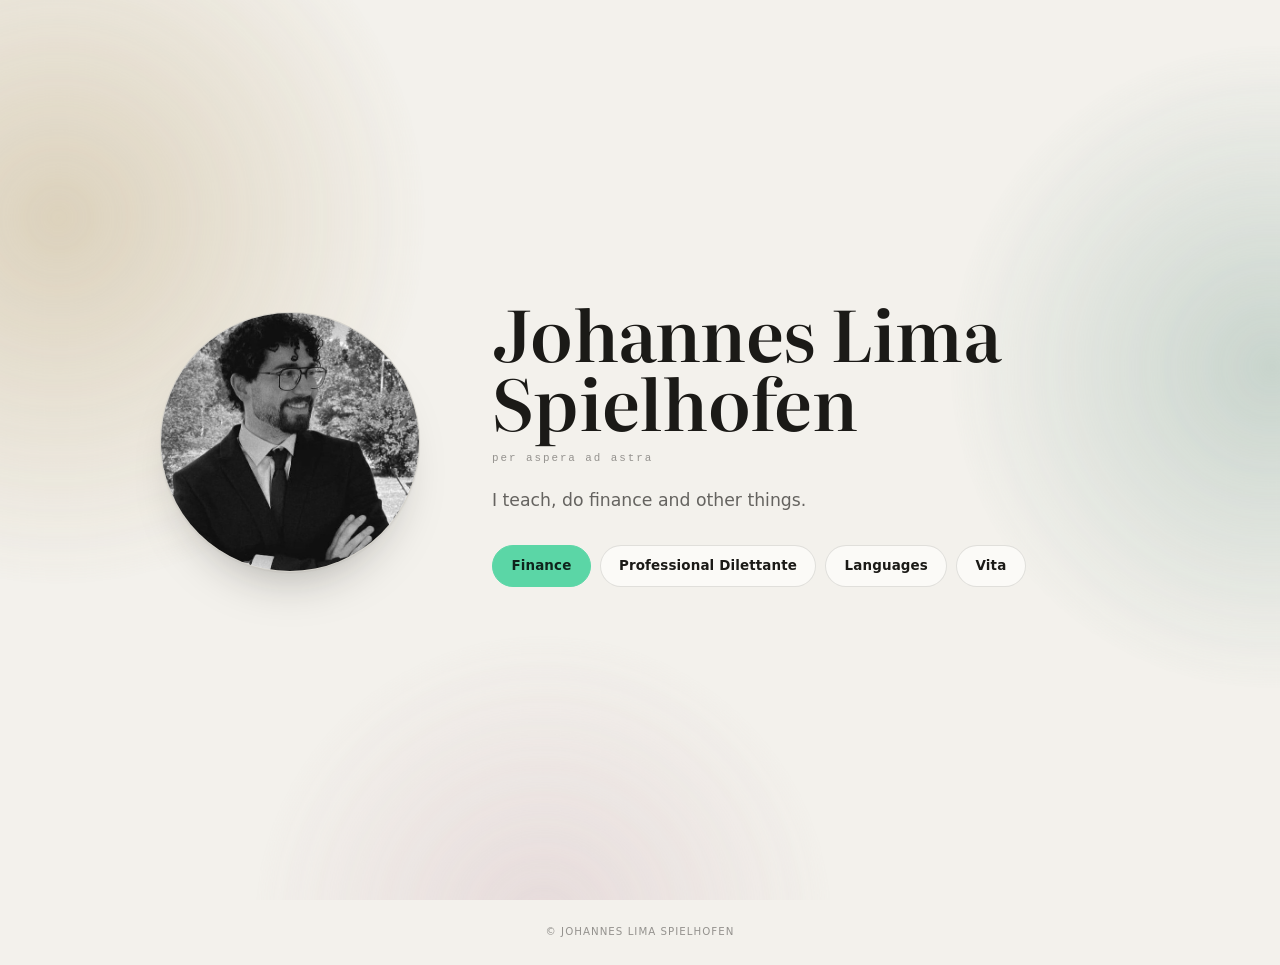
<file: index.html>
<!DOCTYPE html>
<html lang="en">
<head>
  <meta charset="UTF-8">
  <meta name="viewport" content="width=device-width, initial-scale=1.0">
  <title>Johannes Lima Spielhofen</title>
  <meta name="description" content="Johannes Lima Spielhofen — teacher, investor, translator. Live market stress monitor, current holdings, languages and CV.">
  <meta name="theme-color" content="#f3f1ec">
  <link rel="preconnect" href="https://fonts.googleapis.com">
  <link rel="preconnect" href="https://fonts.gstatic.com" crossorigin>
  <link rel="preload" as="image" href="profile.jpg">
  <link href="https://fonts.googleapis.com/css2?family=Literata:opsz,wght@7..72,500;7..72,600;7..72,700&display=swap" rel="stylesheet">
  <link rel="stylesheet" href="css/site.css?v=20261015">
</head>
<body>

<!-- ═══════════════════════════════════════════════════════
     HOME
     ═══════════════════════════════════════════════════════ -->
<main class="hub-home" id="hubHome">
  <div class="drift" aria-hidden="true">
    <span class="drift-a"></span><span class="drift-b"></span><span class="drift-c"></span>
  </div>
  <div class="hub-home-inner">
    <div class="photo-wrap rise">
      <img src="profile.jpg" alt="Johannes Lima Spielhofen" width="567" height="626">
    </div>
    <div class="hub-hero">
      <h1 class="profile-name rise">Johannes Lima Spielhofen</h1>
      <div class="tagline rise">Per Aspera Ad Astra</div>
      <p class="hub-tagline rise">I teach, do finance and other things.</p>
      <nav class="hub-nav rise" aria-label="Sections">
        <a class="hub-btn" href="#finance" data-nav="sec-finance">Finance</a>
        <a class="hub-btn" href="#passion" data-nav="sec-passion">Professional Dilettante</a>
        <a class="hub-btn" href="#languages" data-nav="sec-languages">Languages</a>
        <a class="hub-btn" href="#vita" data-nav="sec-vita">Vita</a>
      </nav>
    </div>
  </div>
</main>

<!-- ═══════════════════════════════════════════════════════
     HUB CONTENT — shown after clicking a button
     ═══════════════════════════════════════════════════════ -->
<div class="hub-content" id="hubContent">
  <div class="hub-topbar">
    <button class="hub-back-btn" type="button">&#8592; Home</button>
    <div class="hub-topbar-title" id="hubTopTitle"></div>
    <nav class="hub-topbar-nav" aria-label="Sections">
      <a href="#finance" data-nav="sec-finance">Finance</a>
      <a href="#passion" data-nav="sec-passion">Dilettante</a>
      <a href="#languages" data-nav="sec-languages">Languages</a>
      <a href="#vita" data-nav="sec-vita">Vita</a>
    </nav>
  </div>

<!-- ═══════════════════════════════════════════════════════
     SECTION: FINANCE
     ═══════════════════════════════════════════════════════ -->
<div id="sec-finance" class="hub-section">
  <div class="hub-sec-hdr"><h2 class="hub-sec-title">Finance</h2></div>
  <div class="hub-sec-intro"><p id="finIntro">Current holdings, updated periodically.</p></div>

  <div class="fin-subnav" role="tablist">
    <button class="fin-pill active" data-view="fin-holdings" role="tab">Current Holdings</button>
    <button class="fin-pill" data-view="fin-stressboard" role="tab">Stressboard</button>
  </div>

  <div id="fin-stressboard" class="fin-view">
<div class="board-section">

  <!-- Header -->
  <div class="gp">
    <div class="hdr">
      <div class="hdr-title">Global <em>Stress</em> Monitor</div>
      <div class="hdr-r">
        <div class="yh-badge"><div class="yh-dot" id="yhDot"></div><span id="yhLabel">IDLE</span></div>
        <button class="btn" id="refreshBtn" type="button">Refresh</button>
      </div>
    </div>
    <div class="summary">
      <span class="sc" id="cC">— concern</span><span class="ss">·</span>
      <span class="sw" id="cW">— watch</span><span class="ss">·</span>
      <span class="sn" id="cN">— normal</span>
    </div>
    <div class="ev" id="evBanner">
      <div><div class="ev-name" id="evName">NEXT RELEASE</div><div class="ev-date" id="evDate">—</div></div>
      <div class="ev-cd" id="evCd">—</div>
    </div>
  </div>

  <!-- Prices + Yield Curve side by side -->
  <div class="top2">
    <div class="gp">
      <div class="sec-label">Indices & Volatility</div>
      <div class="pgrid c3">
        <div class="pcell"><div class="psym">S&amp;P 500 <span style="opacity:.5">^GSPC</span></div><div class="pval" id="p-spx">—</div><div class="pchg" id="c-spx">—</div><div class="ptime" id="t-spx">awaiting</div></div>
        <div class="pcell"><div class="psym">Dow Jones <span style="opacity:.5">^DJI</span></div><div class="pval" id="p-dji">—</div><div class="pchg" id="c-dji">—</div><div class="ptime" id="t-dji">awaiting</div></div>
        <div class="pcell"><div class="psym">VIX</div><div class="pval" id="p-vix">—</div><div class="pchg" id="c-vix">—</div><div class="ptime" id="t-vix">awaiting</div></div>
      </div>
      <div class="sec-label">Commodities & FX</div>
      <div class="pgrid c5">
        <div class="pcell"><div class="psym">WTI Crude</div><div class="pval" id="p-wti">—</div><div class="pchg" id="c-wti">—</div><div class="ptime" id="t-wti">awaiting</div></div>
        <div class="pcell"><div class="psym">Brent</div><div class="pval" id="p-brent">—</div><div class="pchg" id="c-brent">—</div><div class="ptime" id="t-brent">awaiting</div></div>
        <div class="pcell"><div class="psym">Gold</div><div class="pval" id="p-gold">—</div><div class="pchg" id="c-gold">—</div><div class="ptime" id="t-gold">awaiting</div></div>
        <div class="pcell"><div class="psym">DXY Dollar</div><div class="pval" id="p-dxy">—</div><div class="pchg" id="c-dxy">—</div><div class="ptime" id="t-dxy">awaiting</div></div>
        <div class="pcell"><div class="psym">USD/JPY</div><div class="pval" id="p-jpy">—</div><div class="pchg" id="c-jpy">—</div><div class="ptime" id="t-jpy">awaiting</div></div>
      </div>
      <div class="sec-label">Sector ETFs</div>
      <div class="pgrid c4">
        <div class="pcell"><div class="psym">XLE · Energy</div><div class="pval" id="p-xle">—</div><div class="pchg" id="c-xle">—</div><div class="ptime" id="t-xle">awaiting</div></div>
        <div class="pcell"><div class="psym">ITA · Defense</div><div class="pval" id="p-ita">—</div><div class="pchg" id="c-ita">—</div><div class="ptime" id="t-ita">awaiting</div></div>
        <div class="pcell"><div class="psym">XLP · Staples</div><div class="pval" id="p-xlp">—</div><div class="pchg" id="c-xlp">—</div><div class="ptime" id="t-xlp">awaiting</div></div>
        <div class="pcell"><div class="psym">MOO · Agri</div><div class="pval" id="p-moo">—</div><div class="pchg" id="c-moo">—</div><div class="ptime" id="t-moo">awaiting</div></div>
      </div>
    </div>

    <div class="gp">
      <div class="yc-h">
        <div><div class="yc-lbl">US Treasury Yield Curve</div><div class="yc-sub">Last 12 months · FRED daily</div></div>
        <div class="yc-sb"><div class="yc-st">10Y − 2Y SPREAD</div><div class="yc-sv" id="ycSV">—</div><div class="yc-ss" id="ycSL">loading...</div></div>
      </div>
      <div class="yc-cg">
        <div class="yc-cc">
          <div class="yc-ch"><span>2-YEAR YIELD</span><span class="yc-cv" id="y2C">—</span></div>
          <div class="yc-dc" id="y2DC">Δ today: —</div>
          <svg class="spark" id="sp2y" viewBox="0 0 200 48"><text x="100" y="28" text-anchor="middle" fill="rgba(29,29,31,.2)" font-size="10" font-family="sans-serif">loading...</text></svg>
        </div>
        <div class="yc-cc">
          <div class="yc-ch"><span>10-YEAR YIELD</span><span class="yc-cv" id="y10C">—</span></div>
          <div class="yc-dc" id="y10DC">Δ today: —</div>
          <svg class="spark" id="sp10y" viewBox="0 0 200 48"><text x="100" y="28" text-anchor="middle" fill="rgba(29,29,31,.2)" font-size="10" font-family="sans-serif">loading...</text></svg>
        </div>
      </div>
      <!-- Cross-asset stress strip: JPY · oil/SPX correlation. Both sit beneath
           the yield curve so that yield, carry-trade and risk-on/-off pressure
           can be read on one glance. -->
      <div class="yc-strip">
        <div class="yc-strip-cell"><div class="yc-strip-lbl">USD/JPY · daily Δ</div><div class="yc-strip-val" id="jpyStrip">—</div></div>
        <div class="yc-strip-cell"><div class="yc-strip-lbl">WTI vs S&amp;P 500 · 30d ρ</div><div class="yc-strip-val" id="oilSpxRho">—</div></div>
        <div class="yc-strip-cell"><div class="yc-strip-lbl">DXY · daily Δ</div><div class="yc-strip-val" id="dxyStrip">—</div></div>
      </div>
    </div>
  </div>

  <!-- ═══════════════ OIL TAB ═══════════════ -->
  <div class="oil-section">
    <div class="gp">
      <div class="oil-tab-hdr">
        <h2>Oil & <em>Energy</em> Focus</h2>
        <span class="oil-badge">LIVE</span>
        <span class="oil-badge" id="hlBadge">HYPERLIQUID</span>
      </div>

      <div class="oil-grid">
        <!-- LEFT: Benchmarks + Hyperliquid -->
        <div>
          <div class="sec-label">Exchange Futures <span style="font-weight:400;letter-spacing:.06em;font-size:.58rem">CME · NYMEX · ICE</span></div>
          <div class="pgrid c3">
            <div class="pcell"><div class="psym">CL · WTI Crude <span style="opacity:.5">NYMEX</span></div><div class="pval" id="p-o-wti">—</div><div class="pchg" id="c-o-wti">—</div><div class="ptime" id="t-o-wti">awaiting</div></div>
            <div class="pcell"><div class="psym">BZ · Brent Crude <span style="opacity:.5">ICE</span></div><div class="pval" id="p-o-brent">—</div><div class="pchg" id="c-o-brent">—</div><div class="ptime" id="t-o-brent">awaiting</div></div>
            <div class="pcell"><div class="psym">NG · Natural Gas <span style="opacity:.5">NYMEX</span></div><div class="pval" id="p-natgas">—</div><div class="pchg" id="c-natgas">—</div><div class="ptime" id="t-natgas">awaiting</div></div>
          </div>
          <div class="pgrid c3">
            <div class="pcell"><div class="psym">RB · RBOB Gasoline <span style="opacity:.5">NYMEX</span></div><div class="pval" id="p-rbob">—</div><div class="pchg" id="c-rbob">—</div><div class="ptime" id="t-rbob">awaiting</div></div>
            <div class="pcell"><div class="psym">HO · Heating Oil <span style="opacity:.5">NYMEX</span></div><div class="pval" id="p-ho">—</div><div class="pchg" id="c-ho">—</div><div class="ptime" id="t-ho">awaiting</div></div>
            <div class="pcell"><div class="psym">HH · Henry Hub <span style="opacity:.5">NYMEX</span></div><div class="pval" id="p-o-hh">—</div><div class="pchg" id="c-o-hh">—</div><div class="ptime" id="t-o-hh">awaiting</div></div>
          </div>

          <div class="sec-label">Physical Benchmarks <span style="font-weight:400;letter-spacing:.06em;font-size:.58rem">MANUAL</span></div>
          <div class="pgrid c3">
            <div class="pcell"><div class="psym">LLS · Louisiana Light Sweet</div><div class="pval"><input class="mi" id="i-lls" value="—" style="width:70px;font-size:1rem"></div><div class="ptime">enter $/bbl</div></div>
            <div class="pcell"><div class="psym">WCS · Western Canadian</div><div class="pval"><input class="mi" id="i-wcs" value="—" style="width:70px;font-size:1rem"></div><div class="ptime">enter $/bbl</div></div>
            <div class="pcell"><div class="psym">Urals Blend</div><div class="pval"><input class="mi" id="i-urals" value="—" style="width:70px;font-size:1rem"></div><div class="ptime">enter $/bbl</div></div>
          </div>

          <div class="sec-label">Hyperliquid Perps <span style="font-weight:400;letter-spacing:.06em;font-size:.58rem">24/7</span></div>
          <div class="pgrid c2">
            <div class="hl-cell" id="hl-xyzCL"><div class="hl-sym">xyz:CL · WTI PERP</div><div class="hl-row"><span class="hl-mark" id="hl-m-xyzCL">—</span><span class="hl-funding neutral" id="hl-f-xyzCL">—</span></div><div class="hl-oracle" id="hl-o-xyzCL">oracle: —</div></div>
            <div class="hl-cell" id="hl-xyzBRENT"><div class="hl-sym">xyz:BRENTOIL · BRENT PERP</div><div class="hl-row"><span class="hl-mark" id="hl-m-xyzBRENT">—</span><span class="hl-funding neutral" id="hl-f-xyzBRENT">—</span></div><div class="hl-oracle" id="hl-o-xyzBRENT">oracle: —</div></div>
            <div class="hl-cell" id="hl-kmUSOIL"><div class="hl-sym">km:USOIL · US OIL PERP</div><div class="hl-row"><span class="hl-mark" id="hl-m-kmUSOIL">—</span><span class="hl-funding neutral" id="hl-f-kmUSOIL">—</span></div><div class="hl-oracle" id="hl-o-kmUSOIL">oracle: —</div></div>
            <div class="hl-cell" id="hl-cashWTI"><div class="hl-sym">cash:WTI · WTI PERP</div><div class="hl-row"><span class="hl-mark" id="hl-m-cashWTI">—</span><span class="hl-funding neutral" id="hl-f-cashWTI">—</span></div><div class="hl-oracle" id="hl-o-cashWTI">oracle: —</div></div>
          </div>

          <div class="oil-spread">
            <span class="osp-label">WTI–Brent Spread</span>
            <span class="osp-val neutral" id="oilSpread">—</span>
          </div>
        </div>

        <!-- RIGHT: Global Energy Benchmarks -->
        <div>
          <div class="sec-label">Global Energy Benchmarks <span style="font-weight:400;letter-spacing:.06em;font-size:.58rem">MANUAL · weekly refresh</span></div>
          <div class="cl" style="margin-top:0">Renewables &amp; transition <span class="pb">manual</span></div>
          <div class="mr"><div class="md normal" id="d-cnsolar"></div><div class="mn">China · Polysilicon spot<span class="ms">$/kg · solar-grade · OPIS</span></div><div class="mrt"><input class="mi" id="i-cnsolar" value="6.2" onchange="evalManual()"/><div class="mst" id="s-cnsolar">—</div></div></div>
          <div class="mr"><div class="md normal" id="d-euwind"></div><div class="mn">EU · Offshore-wind PPA<span class="ms">€/MWh · weighted avg.</span></div><div class="mrt"><input class="mi" id="i-euwind" value="78" onchange="evalManual()"/><div class="mst" id="s-euwind">—</div></div></div>
          <div class="mr"><div class="md normal" id="d-eucarb"></div><div class="mn">EU ETS · Carbon allowance<span class="ms">€/tonne CO₂ · ICE EUA</span></div><div class="mrt"><input class="mi" id="i-eucarb" value="72" onchange="evalManual()"/><div class="mst" id="s-eucarb">—</div></div></div>
          <div class="mr"><div class="md normal" id="d-libat"></div><div class="mn">Lithium carbonate (CN)<span class="ms">RMB/tonne · battery grade</span></div><div class="mrt"><input class="mi" id="i-libat" value="78000" onchange="evalManual()"/><div class="mst" id="s-libat">—</div></div></div>

          <div class="cl">Power &amp; gas hubs <span class="pb">manual</span></div>
          <div class="mr"><div class="md normal" id="d-ttf"></div><div class="mn">TTF · Dutch nat-gas<span class="ms">€/MWh · ICE front-month</span></div><div class="mrt"><input class="mi" id="i-ttf" value="34" onchange="evalManual()"/><div class="mst" id="s-ttf">—</div></div></div>
          <div class="mr"><div class="md normal" id="d-jkm"></div><div class="mn">JKM · Asian LNG<span class="ms">$/MMBtu · Platts</span></div><div class="mrt"><input class="mi" id="i-jkm" value="11.5" onchange="evalManual()"/><div class="mst" id="s-jkm">—</div></div></div>
          <div class="mr"><div class="md normal" id="d-eupow"></div><div class="mn">EU baseload power<span class="ms">€/MWh · DE+FR avg.</span></div><div class="mrt"><input class="mi" id="i-eupow" value="92" onchange="evalManual()"/><div class="mst" id="s-eupow">—</div></div></div>
          <div class="mr"><div class="md normal" id="d-uran"></div><div class="mn">U₃O₈ · Uranium spot<span class="ms">$/lb · UxC weekly</span></div><div class="mrt"><input class="mi" id="i-uran" value="78" onchange="evalManual()"/><div class="mst" id="s-uran">—</div></div></div>
        </div>
      </div>
    </div>
  </div>

  <!-- ═══════════════ GLOBAL MACRO SNAPSHOT ═══════════════ -->
  <div class="gp">
    <div class="oil-tab-hdr">
      <h2>Global <em>Macro</em> Snapshot</h2>
      <span class="oil-badge">CPI · YIELDS · POLICY · INDEX</span>
    </div>
    <div class="macro-tbl-wrap">
      <table class="macro-tbl">
        <thead>
          <tr>
            <th>Region</th>
            <th>CPI Y/Y</th>
            <th>Policy Rate</th>
            <th>2Y Yield</th>
            <th>10Y Yield</th>
            <th>Main Index</th>
            <th>FX vs USD</th>
          </tr>
        </thead>
        <tbody>
          <tr class="mc-row mc-us">
            <td class="mc-reg"><span class="mc-flag">🇺🇸</span><span>United States</span></td>
            <td><input class="mc-i" id="mc-us-cpi" value="2.8"/></td>
            <td><input class="mc-i" id="mc-us-pol" value="4.25"/></td>
            <td><input class="mc-i" id="mc-us-2y"  value="3.95"/></td>
            <td><input class="mc-i" id="mc-us-10y" value="4.30"/></td>
            <td><input class="mc-i mc-iw" id="mc-us-idx" value="S&P 7,180"/></td>
            <td><input class="mc-i" id="mc-us-fx"  value="DXY 99.5"/></td>
          </tr>
          <tr class="mc-row mc-eu">
            <td class="mc-reg"><span class="mc-flag">🇪🇺</span><span>Eurozone</span></td>
            <td><input class="mc-i" id="mc-eu-cpi" value="2.4"/></td>
            <td><input class="mc-i mc-iw" id="mc-eu-pol" value="MRO 2.50 / DFR 2.25"/></td>
            <td><input class="mc-i" id="mc-eu-2y"  value="2.06"/></td>
            <td><input class="mc-i" id="mc-eu-10y" value="2.62"/></td>
            <td><input class="mc-i mc-iw" id="mc-eu-idx" value="DAX 19,420"/></td>
            <td><input class="mc-i" id="mc-eu-fx"  value="EUR 1.078"/></td>
          </tr>
          <tr class="mc-row mc-uk">
            <td class="mc-reg"><span class="mc-flag">🇬🇧</span><span>United Kingdom</span></td>
            <td><input class="mc-i" id="mc-uk-cpi" value="3.4"/></td>
            <td><input class="mc-i" id="mc-uk-pol" value="4.25"/></td>
            <td><input class="mc-i" id="mc-uk-2y"  value="4.18"/></td>
            <td><input class="mc-i" id="mc-uk-10y" value="4.51"/></td>
            <td><input class="mc-i mc-iw" id="mc-uk-idx" value="FTSE 8,210"/></td>
            <td><input class="mc-i" id="mc-uk-fx"  value="GBP 1.252"/></td>
          </tr>
          <tr class="mc-row mc-cn">
            <td class="mc-reg"><span class="mc-flag">🇨🇳</span><span>China</span></td>
            <td><input class="mc-i" id="mc-cn-cpi" value="0.4"/></td>
            <td><input class="mc-i mc-iw" id="mc-cn-pol" value="MLF 2.30 / 1Y LPR 3.10"/></td>
            <td><input class="mc-i" id="mc-cn-2y"  value="1.42"/></td>
            <td><input class="mc-i" id="mc-cn-10y" value="1.78"/></td>
            <td><input class="mc-i mc-iw" id="mc-cn-idx" value="CSI 300 3,890"/></td>
            <td><input class="mc-i" id="mc-cn-fx"  value="CNY 7.23"/></td>
          </tr>
          <tr class="mc-row mc-jp">
            <td class="mc-reg"><span class="mc-flag">🇯🇵</span><span>Japan</span></td>
            <td><input class="mc-i" id="mc-jp-cpi" value="2.6"/></td>
            <td><input class="mc-i" id="mc-jp-pol" value="0.50"/></td>
            <td><input class="mc-i" id="mc-jp-2y"  value="0.79"/></td>
            <td><input class="mc-i" id="mc-jp-10y" value="1.42"/></td>
            <td><input class="mc-i mc-iw" id="mc-jp-idx" value="Nikkei 38,420"/></td>
            <td><input class="mc-i" id="mc-jp-fx"  value="JPY 150.4"/></td>
          </tr>
          <tr class="mc-row mc-ru">
            <td class="mc-reg"><span class="mc-flag">🇷🇺</span><span>Russia</span></td>
            <td><input class="mc-i" id="mc-ru-cpi" value="8.7"/></td>
            <td><input class="mc-i" id="mc-ru-pol" value="21.00"/></td>
            <td><input class="mc-i" id="mc-ru-2y"  value="—"/></td>
            <td><input class="mc-i" id="mc-ru-10y" value="14.20"/></td>
            <td><input class="mc-i mc-iw" id="mc-ru-idx" value="MOEX 2,650"/></td>
            <td><input class="mc-i" id="mc-ru-fx"  value="RUB 92.1"/></td>
          </tr>
          <tr class="mc-row mc-br">
            <td class="mc-reg"><span class="mc-flag">🇧🇷</span><span>Brazil</span></td>
            <td><input class="mc-i" id="mc-br-cpi" value="4.6"/></td>
            <td><input class="mc-i mc-iw" id="mc-br-pol" value="SELIC 12.25"/></td>
            <td><input class="mc-i" id="mc-br-2y"  value="11.70"/></td>
            <td><input class="mc-i" id="mc-br-10y" value="13.40"/></td>
            <td><input class="mc-i mc-iw" id="mc-br-idx" value="Bovespa 132K"/></td>
            <td><input class="mc-i" id="mc-br-fx"  value="BRL 5.78"/></td>
          </tr>
        </tbody>
      </table>
      <div class="macro-foot">Click a cell to override.</div>
    </div>
  </div>

  <!-- ═══════════════ MAG 7 + BORROWING RATES ═══════════════ -->
  <div class="top2 wide">
    <div class="gp">
      <div class="sec-label">Magnificent 7 <span style="font-weight:400;letter-spacing:.06em;font-size:.58rem">YAHOO · LIVE</span></div>
      <div class="mag7-grid" id="mag7Grid">
        <div class="mag7-cell" data-tk="AAPL"><span class="m7-tk">AAPL</span><span class="m7-px" id="m7-px-AAPL">—</span><span class="m7-chg" id="m7-chg-AAPL">—</span><svg class="m7-spk" id="m7-spk-AAPL" viewBox="0 0 80 24"></svg><span class="m7-pe">P/E <input class="m7-pe-i" id="m7-pe-AAPL" value="34"/></span></div>
        <div class="mag7-cell" data-tk="MSFT"><span class="m7-tk">MSFT</span><span class="m7-px" id="m7-px-MSFT">—</span><span class="m7-chg" id="m7-chg-MSFT">—</span><svg class="m7-spk" id="m7-spk-MSFT" viewBox="0 0 80 24"></svg><span class="m7-pe">P/E <input class="m7-pe-i" id="m7-pe-MSFT" value="36"/></span></div>
        <div class="mag7-cell" data-tk="GOOGL"><span class="m7-tk">GOOGL</span><span class="m7-px" id="m7-px-GOOGL">—</span><span class="m7-chg" id="m7-chg-GOOGL">—</span><svg class="m7-spk" id="m7-spk-GOOGL" viewBox="0 0 80 24"></svg><span class="m7-pe">P/E <input class="m7-pe-i" id="m7-pe-GOOGL" value="24"/></span></div>
        <div class="mag7-cell" data-tk="AMZN"><span class="m7-tk">AMZN</span><span class="m7-px" id="m7-px-AMZN">—</span><span class="m7-chg" id="m7-chg-AMZN">—</span><svg class="m7-spk" id="m7-spk-AMZN" viewBox="0 0 80 24"></svg><span class="m7-pe">P/E <input class="m7-pe-i" id="m7-pe-AMZN" value="40"/></span></div>
        <div class="mag7-cell" data-tk="META"><span class="m7-tk">META</span><span class="m7-px" id="m7-px-META">—</span><span class="m7-chg" id="m7-chg-META">—</span><svg class="m7-spk" id="m7-spk-META" viewBox="0 0 80 24"></svg><span class="m7-pe">P/E <input class="m7-pe-i" id="m7-pe-META" value="27"/></span></div>
        <div class="mag7-cell" data-tk="NVDA"><span class="m7-tk">NVDA</span><span class="m7-px" id="m7-px-NVDA">—</span><span class="m7-chg" id="m7-chg-NVDA">—</span><svg class="m7-spk" id="m7-spk-NVDA" viewBox="0 0 80 24"></svg><span class="m7-pe">P/E <input class="m7-pe-i" id="m7-pe-NVDA" value="50"/></span></div>
        <div class="mag7-cell" data-tk="TSLA"><span class="m7-tk">TSLA</span><span class="m7-px" id="m7-px-TSLA">—</span><span class="m7-chg" id="m7-chg-TSLA">—</span><svg class="m7-spk" id="m7-spk-TSLA" viewBox="0 0 80 24"></svg><span class="m7-pe">P/E <input class="m7-pe-i" id="m7-pe-TSLA" value="80"/></span></div>
      </div>
      <div class="m7-foot">Click a cell to view returns · 1Y avg P/E editable · sparkline = 1Y daily close</div>
    </div>

    <div class="gp">
      <div class="sec-label">Borrowing Rates <span style="font-weight:400;letter-spacing:.06em;font-size:.58rem">REAL ESTATE · CONSUMER CREDIT</span></div>
      <div class="cl" style="margin-top:0">United States <span class="pb">manual / FRED</span></div>
      <div class="mr"><div class="md loading" id="d-mort"></div><div class="mn">30Y Mortgage Rate<span class="ms">FRED: MORTGAGE30US · weekly</span></div><div class="mrt"><div class="mv loading" id="v-mort">—</div><div class="mst" id="s-mort">—</div></div></div>
      <div class="mr"><div class="md normal" id="d-ccrate"></div><div class="mn">Credit-card APR avg.<span class="ms">Manual · all-account assessed</span></div><div class="mrt"><input class="mi" id="i-ccrate" value="21.5" onchange="evalManual()"/><div class="mst" id="s-ccrate">—</div></div></div>
      <div class="mr"><div class="md normal" id="d-autoloan"></div><div class="mn">60-mo new auto loan<span class="ms">Manual · % APR avg.</span></div><div class="mrt"><input class="mi" id="i-autoloan" value="7.9" onchange="evalManual()"/><div class="mst" id="s-autoloan">—</div></div></div>

      <div class="cl">Eurozone <span class="pb">manual / ECB</span></div>
      <div class="mr"><div class="md normal" id="d-eumort"></div><div class="mn">House loan rate<span class="ms">Manual · ECB MFI new business</span></div><div class="mrt"><input class="mi" id="i-eumort" value="3.45" onchange="evalManual()"/><div class="mst" id="s-eumort">—</div></div></div>
      <div class="mr"><div class="md normal" id="d-euccrate"></div><div class="mn">Consumer-credit rate<span class="ms">Manual · ECB MFI new business</span></div><div class="mrt"><input class="mi" id="i-euccrate" value="7.9" onchange="evalManual()"/><div class="mst" id="s-euccrate">—</div></div></div>
      <div class="mr"><div class="md normal" id="d-euauto"></div><div class="mn">Vehicle-loan rate (DE)<span class="ms">Manual · % APR retail avg.</span></div><div class="mrt"><input class="mi" id="i-euauto" value="6.4" onchange="evalManual()"/><div class="mst" id="s-euauto">—</div></div></div>
    </div>
  </div>

  <!-- ═══════════════ US STRESS INDICATORS ═══════════════ -->
  <div class="gp">
    <div class="sec-label">US Stress Indicators <span style="font-weight:400;letter-spacing:.06em;font-size:.58rem">FRED · LIVE</span></div>
    <div class="us-stress-grid">
      <div class="us-stress-col">
        <div class="cl" style="margin-top:0">Labor &amp; Credit <span class="pb" id="bl">feed</span></div>
        <div class="mr"><div class="md loading" id="d-sahm"></div><div class="mn">Sahm Rule<span class="ms">FRED: SAHMREALTIME</span></div><div class="mrt"><div class="mv loading" id="v-sahm">—</div><div class="mst" id="s-sahm">—</div></div></div>
        <div class="mr"><div class="md loading" id="d-claims"></div><div class="mn">Initial Claims<span class="ms">FRED: ICSA · weekly</span></div><div class="mrt"><div class="mv loading" id="v-claims">—</div><div class="mst" id="s-claims">—</div></div></div>
        <div class="mr"><div class="md loading" id="d-hy"></div><div class="mn">HY Credit Spread<span class="ms">FRED: BAMLH0A0HYM2</span></div><div class="mrt"><div class="mv loading" id="v-hy">—</div><div class="mst" id="s-hy">—</div></div></div>
        <div class="mr"><div class="md loading" id="d-nfci"></div><div class="mn">NFCI<span class="ms">FRED: NFCI · Chicago Fed</span></div><div class="mrt"><div class="mv loading" id="v-nfci">—</div><div class="mst" id="s-nfci">—</div></div></div>
      </div>
      <div class="us-stress-col">
        <div class="cl" style="margin-top:0">Inflation &amp; Valuation <span class="pb" id="bi">feed</span></div>
        <div class="mr"><div class="md loading" id="d-cpi"></div><div class="mn">CPI Y/Y<span class="ms">FRED: CPIAUCSL · computed</span></div><div class="mrt"><div class="mv loading" id="v-cpi">—</div><div class="mst" id="s-cpi">—</div></div></div>
        <div class="mr"><div class="md loading" id="d-bei"></div><div class="mn">5Y Breakeven Inflation<span class="ms">FRED: T5YIE</span></div><div class="mrt"><div class="mv loading" id="v-bei">—</div><div class="mst" id="s-bei">—</div></div></div>
        <div class="mr"><div class="md normal" id="d-pe"></div><div class="mn">S&amp;P 500 P/E<span class="ms">Manual · trailing 12M</span></div><div class="mrt"><input class="mi" id="i-pe" value="25.2" onchange="evalManual()"/><div class="mst" id="s-pe">—</div></div></div>
        <div class="mr"><div class="md normal" id="d-mktm2"></div><div class="mn">Mkt Cap / M2<span class="ms">Manual · Buffett indicator %</span></div><div class="mrt"><input class="mi" id="i-mktm2" value="286" onchange="evalManual()"/><div class="mst" id="s-mktm2">—</div></div></div>
      </div>
    </div>
  </div>

  <div class="bfooter">
    <div class="bf-live"><div class="bf-dot"></div>FRED · Yahoo Finance (scheduled feed) · Hyperliquid (live)</div>
    <div class="bf-ts" id="ts">—</div>
  </div>

</div>
  </div><!-- /fin-stressboard -->

  <div id="fin-holdings" class="fin-view active">
    <div class="hold-wrap">
      <div class="hold-intro"><span>Composition by market value, EUR book.</span> <span id="holdLiveBadge" class="hold-live" title="click to refresh">loading…</span></div>

      <div class="hold-chart-wrap">
        <div class="hold-pie-box">
          <svg class="hold-pie" id="holdPie" viewBox="-118 -118 236 236" overflow="visible"></svg>
          <div class="hold-pie-center">
            <div class="hold-pie-center-lbl">Book P/L</div>
            <div class="hold-pie-center-val" id="holdPieCount">—</div>
            <div class="hold-pie-center-sub" id="holdPieSub">unrealised</div>
          </div>
        </div>
        <div class="hold-legend" id="holdLegend"></div>
      </div>

    </div>
  </div><!-- /fin-holdings -->
</div><!-- /sec-finance -->


<!-- ═══════════════════════════════════════════════════════
     SECTION: PROFESSIONAL DILETTANTE
     ═══════════════════════════════════════════════════════ -->
<div id="sec-passion" class="hub-section">
  <div class="hub-sec-hdr"><h2 class="hub-sec-title">Professional Dilettante</h2></div>
  <div class="hub-sec-intro"><p>Things I am currently working on completing.</p></div>
  <div class="hub-sec-body">
    <div class="hub-cards">
      <div class="hub-card">
        <h3>Building Bandwidth</h3>
        <div class="hub-card-meta">Bettering yourself step by step</div>
        <p>Exam prep, piano, languages, finance and real estate. <a href="https://bandwidth.lima-spielhofen.com/" target="_blank" rel="noopener">Visit Bandwidth →</a></p>
      </div>
      <div class="hub-card">
        <h3>Presenting a personal hub</h3>
        <div class="hub-card-meta">Supplying economic data and personal professional information</div>
        <p>Live data from Yahoo, FRED, Hyperliquid, Stooq.</p>
      </div>
      <div class="hub-card">
        <h3>Preparing for motorbike License A</h3>
        <div class="hub-card-meta">European Class A · unrestricted</div>
        <p>Any displacement.</p>
      </div>
      <div class="hub-card">
        <h3>Studying for the DGfM exam</h3>
        <div class="hub-card-meta">DGfM-certified mushroom expert</div>
        <p>Certified to identify foraged mushrooms for safe consumption under German food law.</p>
      </div>
      <div class="hub-card">
        <h3>Looking into German hunters' license</h3>
        <div class="hub-card-meta">German hunting license</div>
        <p>Required to pursue recreational or professional hunting in Germany.</p>
      </div>
      <div class="hub-card">
        <h3>Caring for my vegetable garden</h3>
        <div class="hub-card-meta">Unwinding and experimenting</div>
        <p>Tending different vegetables and planting calendars to wind down and experiment.</p>
      </div>
    </div>
  </div>
</div>


<!-- ═══════════════════════════════════════════════════════
     SECTION: LANGUAGES
     ═══════════════════════════════════════════════════════ -->
<div id="sec-languages" class="hub-section">
  <div class="hub-sec-hdr"><h2 class="hub-sec-title">Languages</h2></div>
  <div class="hub-sec-body">
    <div class="hub-cards">
      <div class="hub-card">
        <h3>Portuguese</h3>
        <div class="hub-card-meta">Native</div>
        <p>Mother tongue.</p>
      </div>
      <div class="hub-card">
        <h3>German</h3>
        <div class="hub-card-meta">Native</div>
        <p>Mother tongue.</p>
      </div>
      <div class="hub-card hub-card-with-cert">
        <span class="hub-card-cert" data-cert="certificates/cpe.jpg" data-cert-caption="Cambridge English — Certificate of Proficiency · Grade B · C2" tabindex="0" role="button" aria-label="View Cambridge CPE certificate">view certificate</span>
        <h3>English</h3>
        <div class="hub-card-meta">Cambridge CPE · C2</div>
        <p>Certificate of Proficiency in English from Cambridge University — the highest level in the Common European Framework of Reference.</p>
      </div>
      <div class="hub-card">
        <h3>Japanese · 日本語</h3>
        <div class="hub-card-meta">Kyushu Daigaku · B2</div>
        <p>Upper-intermediate certification from Kyushu University (九州大学) following a year of on-campus study in Fukuoka.</p>
      </div>
      <div class="hub-card">
        <h3>French</h3>
        <div class="hub-card-meta">Elementary · university coursework</div>
        <p>Conversational basics; studied at university level.</p>
      </div>
      <div class="hub-card">
        <h3>Spanish</h3>
        <div class="hub-card-meta">Elementary</div>
        <p>Conversational basics.</p>
      </div>
    </div>
  </div>
</div>


<!-- ═══════════════════════════════════════════════════════
     SECTION: VITA
     ═══════════════════════════════════════════════════════ -->
<div id="sec-vita" class="hub-section">
  <div class="hub-sec-hdr"><h2 class="hub-sec-title">Vita</h2></div>
  <div class="hub-sec-body">

    <div class="vita-hero">
      <p>Alongside a full teaching workload, I have been an active participant in global equity and cryptocurrency markets since 2017 &mdash; running a concentrated, self-directed book and spending much of my off-time on structured research across monetary policy, market microstructure and on-chain data. Away from the screen I read widely in fiction and non-fiction, listen to music across every decade, train several times a week, tend a small vegetable garden, and am enjoying a reinvigorated love for the outdoors.</p>
    </div>

    <div class="vita-group">
      <div class="vita-group-hdr">Markets &amp; independent research</div>
      <div class="vita-entry">
        <div class="vita-entry-date">2017 – present</div>
        <div>
          <h4>Self-directed investor &middot; equities &amp; digital assets</h4>
          <div class="vita-entry-inst">Personal book</div>
          <p>Concentrated, long-biased portfolio across US/EU equities, ETFs, precious metals and digital assets. Daily research across monetary policy, earnings, on-chain data and derivatives flow.</p>
        </div>
      </div>
    </div>

    <div class="vita-group">
      <div class="vita-group-hdr">Professional experience</div>
      <div class="vita-entry">
        <div class="vita-entry-date">Sept 2023 – present</div>
        <div>
          <h4>Teacher</h4>
          <div class="vita-entry-inst">Bavarian State Government &middot; FOS/BOS</div>
          <p>English, Economics and Political Science. Gymnasium first, now at a Berufliche Oberschule (FOS/BOS).</p>
        </div>
      </div>
      <div class="vita-entry">
        <div class="vita-entry-date">Feb 2021 – Aug 2023</div>
        <div>
          <h4>Translator &amp; subtitler</h4>
          <div class="vita-entry-inst">TV1 GmbH &middot; self-employed</div>
          <p>German subtitles for live and archival Deutscher Bundestag sessions; film and TV subtitling for clients including Netflix and Sony.</p>
        </div>
      </div>
    </div>

    <div class="vita-group">
      <div class="vita-group-hdr">Educational background</div>
      <div class="vita-entry">
        <div class="vita-entry-date">Oct 2016 – Sept 2022</div>
        <div>
          <h4>English &amp; Economics</h4>
          <div class="vita-entry-inst">Ludwig-Maximilians-Universität München</div>
          <p>Teacher-training programme, Referendariat at a Gymnasium; full year abroad at Kyushu University (九州大学), Fukuoka.</p>
        </div>
      </div>
      <div class="vita-entry">
        <div class="vita-entry-date">Oct 2022 – Oct 2023</div>
        <div>
          <h4>Political Science</h4>
          <div class="vita-entry-inst">Ludwig-Maximilians-Universität München</div>
          <p>Added as a third teaching subject.</p>
        </div>
      </div>
    </div>

  </div>
</div>
</div><!-- /hub-content -->

<footer>© Johannes Lima Spielhofen</footer>

<!-- Certificate lightbox — populated by [data-cert] handlers in the script block -->
<div id="certModal" class="cert-modal" role="dialog" aria-modal="true" aria-hidden="true">
  <div class="cert-modal-inner">
    <button id="certModalClose" class="cert-modal-close" aria-label="Close">×</button>
    <img id="certModalImg" alt="" />
    <div id="certModalCaption" class="cert-modal-caption"></div>
  </div>
</div>

<!-- Mag 7 chart modal — opens on cell click with timeframe selector -->
<div id="m7Modal" class="m7-modal" role="dialog" aria-modal="true" aria-hidden="true">
  <div class="m7-modal-inner">
    <button id="m7ModalClose" class="m7-modal-close" aria-label="Close">×</button>
    <div class="m7-modal-hdr">
      <div>
        <span class="m7-modal-tk" id="m7ModalTk">—</span>
        <div class="m7-modal-meta" id="m7ModalMeta">—</div>
      </div>
      <div class="m7-modal-px" id="m7ModalPx">—</div>
    </div>
    <div class="m7-tf" id="m7ModalTf">
      <button class="m7-tf-btn" data-r="1d">1D</button>
      <button class="m7-tf-btn" data-r="5d">1W</button>
      <button class="m7-tf-btn" data-r="1mo">1M</button>
      <button class="m7-tf-btn active" data-r="1y">1Y</button>
      <button class="m7-tf-btn" data-r="5y">5Y</button>
      <button class="m7-tf-btn" data-r="10y">10Y</button>
    </div>
    <div class="m7-chart-wrap">
      <svg id="m7Chart" class="m7-chart-svg" viewBox="0 0 800 360" preserveAspectRatio="none"></svg>
      <div id="m7ChartLoader" class="m7-chart-loader" style="display:none">loading…</div>
    </div>
    <div class="m7-stats">
      <div class="m7-stat"><div class="m7-stat-l">Period return</div><div class="m7-stat-v" id="m7StatRet">—</div></div>
      <div class="m7-stat"><div class="m7-stat-l">High</div><div class="m7-stat-v" id="m7StatHi">—</div></div>
      <div class="m7-stat"><div class="m7-stat-l">Low</div><div class="m7-stat-v" id="m7StatLo">—</div></div>
      <div class="m7-stat"><div class="m7-stat-l">P/E (ttm)</div><div class="m7-stat-v" id="m7StatPe">—</div></div>
    </div>
  </div>
</div>

<script src="js/feed.js?v=20261015b"></script>
<script src="js/nav.js?v=20261015b"></script>
<script src="js/holdings.js?v=20261015b"></script>
<script src="js/stressboard.js?v=20261015b"></script>
</body>
</html>
</file>
<file: css/site.css>
/* ─────────────────────────────────────────────────────────────
   lima-spielhofen.com — stylesheet
   One light, paper-toned scheme for the whole site. Surfaces are
   flat with hairline borders; no backdrop blur, no particle canvas,
   no floating orbs — those were the main cost on load and the main
   reason the old design read as "generated".
   ───────────────────────────────────────────────────────────── */
:root{
  /* Palette and type from the Bandwidth "Mint" kit (docs/brand.md in the exam-trainer repo) */
  --bg:#f3f1ec;
  --surface:#fbfaf7;
  --surface-2:#f0ede6;
  --surface-3:#e7e3da;
  --line:rgba(27,26,23,.12);
  --line-2:rgba(27,26,23,.07);
  --ink:#1b1a17;
  --ink-2:rgba(27,26,23,.66);
  --ink-3:rgba(27,26,23,.44);
  --accent:#0a7a7a;
  --green:#0e8a5f;  --green-soft:#5bd6a6;
  --yellow:#a8670f; --yellow-soft:#e9b867;
  --red:#b4403a;    --red-soft:#ef9690;
  --serif:'Literata',Georgia,'Times New Roman',serif; /* display face */
  --sans:system-ui,-apple-system,'Segoe UI',Roboto,'Helvetica Neue',Arial,sans-serif;
  --mono:ui-monospace,'SF Mono',Menlo,Consolas,monospace;
  --radius:16px; --radius-sm:10px;
  --shadow:0 1px 2px rgba(27,26,23,.04),0 10px 30px -18px rgba(27,26,23,.18);
  --photo:260px;
  /* legacy aliases still referenced by the stressboard rules */
  --text-main:var(--ink); --text-sub:var(--ink-2); --text-dim:var(--ink-3);
  --glass:var(--surface); --glass-border:var(--line);
}

*{box-sizing:border-box;margin:0;padding:0}
html{background:var(--bg);color:var(--ink);-webkit-text-size-adjust:100%}
body{
  font-family:var(--sans);font-size:15px;line-height:1.5;
  background:var(--bg);color:var(--ink);
  -webkit-font-smoothing:antialiased;-moz-osx-font-smoothing:grayscale;
  min-height:100vh;
}
a{color:inherit}
button,input{font:inherit;color:inherit}
::selection{background:rgba(46,92,76,.18)}

/* ═══════════════════════════════════════
   HOME
   ═══════════════════════════════════════ */
.hub-home{
  min-height:100vh;display:flex;align-items:center;justify-content:center;
  padding:4rem 1.5rem 5rem;transition:opacity .2s ease;position:relative;overflow:hidden;
}
.hub-home.hidden{opacity:0;pointer-events:none}
.hub-home-inner{
  display:grid;grid-template-columns:auto 1fr;gap:clamp(2rem,6vw,4.5rem);
  align-items:center;max-width:960px;width:100%;position:relative;z-index:1;
}

/* Drifting colour fields behind the home. Pre-blurred radial gradients moved
   with transforms only — no filter:blur, no canvas, so it stays cheap. */
.drift{position:absolute;inset:-20%;pointer-events:none;z-index:0}
.drift span{
  position:absolute;border-radius:50%;will-change:transform;
  background:radial-gradient(circle at 50% 50%,var(--c) 0%,transparent 62%);
  opacity:.9;
}
.drift-a{--c:rgba(197,178,140,.55);width:66vmax;height:66vmax;left:-6%;top:-2%;animation:drift-a 38s ease-in-out infinite alternate}
.drift-b{--c:rgba(150,178,168,.50);width:58vmax;height:58vmax;right:-6%;top:14%;animation:drift-b 46s ease-in-out infinite alternate}
.drift-c{--c:rgba(214,190,196,.48);width:52vmax;height:52vmax;left:26%;bottom:-14%;animation:drift-c 52s ease-in-out infinite alternate}
@keyframes drift-a{from{transform:translate3d(0,0,0) scale(1)}to{transform:translate3d(9vw,7vh,0) scale(1.12)}}
@keyframes drift-b{from{transform:translate3d(0,0,0) scale(1.08)}to{transform:translate3d(-8vw,-9vh,0) scale(.96)}}
@keyframes drift-c{from{transform:translate3d(0,0,0) scale(.98)}to{transform:translate3d(-6vw,-10vh,0) scale(1.1)}}

/* Photo hovers; its shadow breathes with it. */
.photo-wrap{
  width:var(--photo);height:var(--photo);border-radius:50%;overflow:hidden;
  border:1px solid var(--line);background:var(--surface-2);
  box-shadow:0 1px 2px rgba(27,26,23,.05),0 30px 50px -28px rgba(27,26,23,.35);
  animation:hover-photo 7s ease-in-out infinite;
}
@keyframes hover-photo{
  0%,100%{translate:0 0;box-shadow:0 1px 2px rgba(27,26,23,.05),0 30px 50px -28px rgba(27,26,23,.35)}
  50%{translate:0 -9px;box-shadow:0 1px 2px rgba(27,26,23,.04),0 44px 60px -30px rgba(27,26,23,.28)}
}
.photo-wrap img{width:100%;height:100%;object-fit:cover;display:block}

/* Staggered entrance on first paint */
.hub-home .rise{opacity:0;animation:rise .9s cubic-bezier(.2,.7,.2,1) forwards}
.hub-home .rise:nth-child(1){animation-delay:.05s}
.hub-home .rise:nth-child(2){animation-delay:.18s}
.hub-home .rise:nth-child(3){animation-delay:.30s}
.hub-home .rise:nth-child(4){animation-delay:.42s}
.hub-home .photo-wrap.rise{animation:rise .9s cubic-bezier(.2,.7,.2,1) forwards,hover-photo 7s ease-in-out 1s infinite}
@keyframes rise{from{opacity:0;translate:0 14px}to{opacity:1;translate:0 0}}
.profile-name{
  font-family:var(--serif);font-weight:600;line-height:.98;letter-spacing:-.01em;
  font-size:clamp(2.6rem,6vw,4.4rem);
}
.tagline{
  margin-top:.9rem;font-family:var(--mono);font-size:.68rem;letter-spacing:.18em;text-transform:lowercase;color:var(--ink-3);
}
.hub-tagline{margin-top:1.3rem;font-size:1.08rem;line-height:1.6;color:var(--ink-2);max-width:40ch}
.hub-nav{display:flex;flex-wrap:wrap;gap:.55rem;margin-top:1.9rem}
.hub-btn{
  display:inline-flex;align-items:center;padding:.62rem 1.15rem;border-radius:999px;
  border:1px solid var(--line);background:var(--surface);text-decoration:none;
  font-size:.84rem;font-weight:600;letter-spacing:.01em;color:var(--ink);
  transition:border-color .15s ease,background .15s ease,transform .15s ease;
}
.hub-btn[data-nav="sec-finance"]{background:#5bd6a6;border-color:#5bd6a6;color:#0f241c;font-weight:700}
.hub-btn:hover{border-color:var(--ink);background:#fff;transform:translateY(-2px);box-shadow:0 10px 22px -14px rgba(15,36,28,.4)}
.hub-btn:hover{border-color:#0ea5a5;background:#fff}
.hub-btn[data-nav="sec-finance"]:hover{background:#3ec993;border-color:#3ec993;color:#0f241c}
.hub-btn:active{transform:translateY(0);box-shadow:none}

footer{
  text-align:center;padding:1.5rem 1rem 1.6rem;font-size:.64rem;letter-spacing:.1em;
  text-transform:uppercase;color:var(--ink-3);
}
.hub-home+footer{position:fixed;bottom:0;left:0;right:0;pointer-events:none}
body.viewing .hub-home+footer{position:static}

/* ═══════════════════════════════════════
   CONTENT VIEW (sections)
   ═══════════════════════════════════════ */
.hub-content{display:none;position:relative;min-height:100vh;padding-top:3.4rem;opacity:0;transition:opacity .2s ease}
.hub-content.active{display:block;opacity:1}
.hub-topbar{
  position:fixed;top:0;left:0;right:0;z-index:50;display:flex;align-items:center;gap:.9rem;
  padding:.55rem 1.4rem;background:rgba(243,241,236,.92);border-bottom:1px solid var(--line-2);
}
@supports (backdrop-filter:blur(8px)){.hub-topbar{backdrop-filter:blur(8px)}}
.hub-back-btn{
  display:inline-flex;align-items:center;gap:.35rem;font-size:.74rem;font-weight:500;
  padding:.35rem .8rem;border-radius:999px;border:1px solid var(--line);background:var(--surface);cursor:pointer;
}
.hub-back-btn:hover{border-color:var(--ink)}
.hub-topbar-title{font-family:var(--serif);font-size:1.05rem;font-weight:600;letter-spacing:-.01em;}
.hub-topbar-nav{margin-left:auto;display:flex;gap:.15rem}
.hub-topbar-nav a{font-size:.72rem;color:var(--ink-3);text-decoration:none;padding:.3rem .55rem;border-radius:6px}
.hub-topbar-nav a:hover{color:var(--ink);background:var(--surface-2)}
.hub-topbar-nav a.current{color:var(--ink);font-weight:500}

.hub-section{display:none}
.hub-section.active{display:block}
.wrap{max-width:1120px;width:94vw;margin:0 auto}
.hub-sec-hdr{max-width:1120px;width:94vw;margin:0 auto;padding:2.6rem 0 .3rem}
.hub-sec-title{font-family:var(--serif);font-weight:600;letter-spacing:-.01em;font-size:clamp(2rem,4vw,2.8rem);line-height:1.05}
.hub-sec-intro{max-width:1120px;width:94vw;margin:0 auto;padding:.4rem 0 1.4rem}
.hub-sec-intro p{font-size:.98rem;line-height:1.65;color:var(--ink-2);max-width:64ch}
.hub-sec-body{max-width:1120px;width:94vw;margin:0 auto;padding-bottom:4rem}

/* Card list (Dilettante / Languages) */
.hub-cards{display:grid;grid-template-columns:repeat(auto-fill,minmax(300px,1fr));gap:.9rem;max-width:960px}
.hub-card{
  position:relative;background:var(--surface);border:1px solid var(--line);border-radius:var(--radius);
  box-shadow:var(--shadow);padding:1.4rem 1.5rem 1.35rem;
}
.hub-card h3{font-family:var(--serif);font-size:1.4rem;font-weight:600;letter-spacing:-.01em;line-height:1.15;margin-bottom:.15rem}
.hub-card-meta{font-size:.7rem;font-weight:500;letter-spacing:.1em;text-transform:uppercase;color:var(--ink-3);margin-bottom:.6rem}
.hub-card p{font-size:.92rem;line-height:1.6;color:var(--ink-2)}
.hub-card-with-cert{padding-right:1.5rem}
.hub-card-cert{
  position:absolute;top:1rem;right:1.1rem;font-size:.6rem;font-weight:600;letter-spacing:.12em;
  text-transform:uppercase;padding:.25rem .6rem;border-radius:999px;border:1px solid var(--line);
  background:var(--surface-2);cursor:pointer;color:var(--ink-2);
}
.hub-card-cert:hover{border-color:var(--ink);color:var(--ink)}

/* Vita */
.vita-hero{max-width:820px;margin:0 0 2.2rem;padding:1.6rem 1.8rem;background:var(--surface);border:1px solid var(--line);border-radius:var(--radius);box-shadow:var(--shadow)}
.vita-hero p{font-family:var(--serif);font-size:1.18rem;line-height:1.6;color:var(--ink-2)}
.vita-group{max-width:820px;margin:0 0 2rem}
.vita-group-hdr{font-size:.68rem;font-weight:600;letter-spacing:.2em;text-transform:uppercase;color:var(--ink-3);margin:0 0 .8rem .2rem}
.vita-entry{
  display:grid;grid-template-columns:150px 1fr;gap:1.6rem;padding:1.2rem 1.6rem;
  background:var(--surface);border:1px solid var(--line);border-radius:var(--radius);box-shadow:var(--shadow);margin-bottom:.7rem;
}
.vita-entry-date{font-size:.72rem;font-weight:500;letter-spacing:.06em;text-transform:uppercase;color:var(--ink-3);padding-top:.35rem;white-space:nowrap}
.vita-entry h4{font-family:var(--serif);font-size:1.25rem;font-weight:600;letter-spacing:-.01em;line-height:1.15}
.vita-entry-inst{font-size:.78rem;color:var(--ink-3);margin:.15rem 0 .4rem}
.vita-entry p{font-size:.92rem;line-height:1.6;color:var(--ink-2)}

/* Certificate lightbox */
.cert-modal{position:fixed;inset:0;background:rgba(27,26,23,.86);display:flex;align-items:center;justify-content:center;z-index:10000;opacity:0;pointer-events:none;transition:opacity .2s ease;padding:2rem}
.cert-modal.active{opacity:1;pointer-events:auto}
.cert-modal-inner{position:relative;max-width:min(900px,92vw);max-height:92vh}
.cert-modal img{display:block;max-width:100%;max-height:88vh;width:auto;height:auto;border-radius:8px;background:#fff;box-shadow:0 24px 80px rgba(0,0,0,.5)}
.cert-modal-close{position:absolute;top:-2.4rem;right:-.2rem;background:transparent;border:none;color:rgba(255,255,255,.85);font-size:2rem;font-weight:300;line-height:1;cursor:pointer;padding:.2rem .6rem}
.cert-modal-caption{position:absolute;bottom:-2.2rem;left:0;right:0;text-align:center;color:rgba(255,255,255,.75);font-size:.7rem;letter-spacing:.1em;text-transform:uppercase}

/* ═══════════════════════════════════════
   FINANCE — sub-nav + holdings
   ═══════════════════════════════════════ */
.fin-subnav{max-width:1120px;width:94vw;margin:0 auto 1.2rem;display:flex;gap:.3rem;padding:.25rem;width:fit-content;background:var(--surface-2);border:1px solid var(--line-2);border-radius:999px}
.fin-pill{font-size:.74rem;font-weight:500;letter-spacing:.04em;background:transparent;border:none;color:var(--ink-2);padding:.45rem 1rem;border-radius:999px;cursor:pointer;transition:background .15s ease,color .15s ease}
.fin-pill:hover{color:var(--ink)}
.fin-pill.active{background:var(--surface);color:var(--ink);box-shadow:0 1px 2px rgba(27,26,23,.08)}
.fin-view{display:none}.fin-view.active{display:block}

.hold-wrap{max-width:960px;width:94vw;margin:0 auto;padding-bottom:3rem}
.hold-intro{font-size:.9rem;color:var(--ink-2);margin-bottom:1.2rem;display:flex;align-items:center;gap:.6rem;flex-wrap:wrap}
.hold-live{display:inline-block;padding:2px 9px;border-radius:999px;background:var(--surface-2);border:1px solid var(--line);font-size:.6rem;font-weight:600;letter-spacing:.1em;text-transform:uppercase;color:var(--ink-2)}
.hold-live.on{background:rgba(44,122,75,.1);border-color:rgba(44,122,75,.3);color:var(--green)}
.hold-live.off{background:rgba(177,58,44,.08);border-color:rgba(177,58,44,.3);color:var(--red)}
.hold-chart-wrap{
  background:var(--surface);border:1px solid var(--line);border-radius:var(--radius);box-shadow:var(--shadow);
  padding:1.6rem 1.8rem;margin-bottom:1.2rem;display:grid;grid-template-columns:270px 1fr;gap:2rem;align-items:center;
}
.hold-pie-box{position:relative;width:250px;height:250px;margin:0 auto}
.hold-pie{width:100%;height:100%;transform:rotate(-90deg);overflow:visible}
.hold-pie-slice{transition:opacity .15s ease;cursor:pointer}
.hold-pie:hover .hold-pie-slice{opacity:.55}
.hold-pie .hold-pie-slice:hover{opacity:1}
.hold-pie-center{position:absolute;inset:0;display:flex;flex-direction:column;align-items:center;justify-content:center;pointer-events:none}
.hold-pie-center-lbl{font-size:.58rem;font-weight:600;letter-spacing:.18em;text-transform:uppercase;color:var(--ink-3)}
.hold-pie-center-val{font-family:var(--serif);font-size:1.9rem;font-weight:600;letter-spacing:-.01em;margin-top:.05rem;font-variant-numeric:tabular-nums}
.hold-pie-center-sub{font-size:.6rem;letter-spacing:.1em;text-transform:uppercase;color:var(--ink-3);margin-top:.2rem}
.hold-legend{display:flex;flex-direction:column;gap:.15rem}
.hold-legend-item{display:grid;grid-template-columns:12px 1fr auto auto;gap:.7rem;align-items:center;padding:.38rem .55rem;border-radius:8px;transition:background .15s ease}
.hold-legend-item:hover{background:var(--surface-2)}
.hold-legend-sw{width:10px;height:10px;border-radius:3px}
.hold-legend-name{font-size:.84rem;display:flex;align-items:baseline;gap:.5rem;flex-wrap:wrap;color:var(--ink)}
.hold-legend-name strong{font-weight:600}
.hold-legend-sub{font-size:.68rem;color:var(--ink-3)}
.hold-legend-gain{font-family:var(--mono);font-size:.74rem;font-weight:700;font-variant-numeric:tabular-nums;min-width:56px;text-align:right}
.hold-legend-pct{font-family:var(--mono);font-size:.82rem;font-weight:700;font-variant-numeric:tabular-nums;min-width:48px;text-align:right}
.up{color:var(--green)}.down{color:var(--red)}.muted{color:var(--ink-3)}

.hold-cards{display:grid;grid-template-columns:repeat(auto-fill,minmax(420px,1fr));gap:.8rem}
.hold-card{background:var(--surface);border:1px solid var(--line);border-radius:var(--radius);box-shadow:var(--shadow);padding:1.1rem 1.3rem}
.hold-card-hdr{display:flex;align-items:baseline;justify-content:space-between;gap:1rem;margin-bottom:.35rem;flex-wrap:wrap}
.hold-card-t{display:flex;align-items:baseline;gap:.6rem;flex-wrap:wrap}
.hold-card-tick{font-size:1rem;font-weight:600;letter-spacing:.02em}
.hold-card-name{font-family:var(--serif);font-size:1.05rem;color:var(--ink-2);font-style:italic}
.hold-card-tag{font-size:.58rem;font-weight:600;letter-spacing:.12em;text-transform:uppercase;color:var(--ink-3);border:1px solid var(--line);border-radius:999px;padding:1px 7px}
.hold-card-r{display:flex;align-items:baseline;gap:.7rem}
.hold-card-gain{font-size:.78rem;font-weight:600;font-variant-numeric:tabular-nums}
.hold-card-pct{font-size:.92rem;font-weight:600;font-variant-numeric:tabular-nums}
.hold-card-thesis{font-size:.88rem;line-height:1.6;color:var(--ink-2)}

/* ═══════════════════════════════════════
   STRESSBOARD (data dashboard)
   ═══════════════════════════════════════ */
.board-section{max-width:1120px;width:94vw;margin:0 auto;padding:0 0 4rem}
.gp{background:var(--surface);border:1px solid var(--line);border-radius:var(--radius);box-shadow:var(--shadow);padding:1.1rem 1.3rem;margin-bottom:.9rem}

.hdr{display:flex;align-items:center;justify-content:space-between;flex-wrap:wrap;gap:.5rem;margin-bottom:.5rem}
.hdr-title{font-family:var(--serif);font-size:1.4rem;font-weight:600;letter-spacing:-.01em;}
.hdr-title em{font-style:normal;color:var(--red)}
.hdr-r{display:flex;gap:.6rem;align-items:center}
.yh-badge{font-size:.62rem;color:var(--ink-3);display:flex;align-items:center;gap:5px;letter-spacing:.08em}
.yh-dot{width:7px;height:7px;border-radius:50%;background:var(--ink-3);flex-shrink:0}
.yh-dot.live{background:var(--green);animation:pdot 2s infinite}
.yh-dot.stale{background:var(--yellow)}.yh-dot.err{background:var(--red)}
@keyframes pdot{0%,100%{opacity:1}50%{opacity:.3}}
.btn{font-size:.68rem;font-weight:600;letter-spacing:.08em;text-transform:uppercase;background:var(--surface-2);border:1px solid var(--line);color:var(--ink-2);padding:5px 12px;border-radius:999px;cursor:pointer;transition:all .15s}
.btn:hover{border-color:var(--ink);color:var(--ink)}.btn:disabled{opacity:.4;cursor:default}

.summary{display:flex;gap:.8rem;font-size:.78rem;font-weight:600;letter-spacing:.04em;margin-bottom:.5rem;flex-wrap:wrap}
.sc{color:var(--red)}.sw{color:var(--yellow)}.sn{color:var(--green)}.ss{color:var(--ink-3);font-weight:400}

.ev{display:flex;justify-content:space-between;align-items:center;background:var(--surface-2);border:1px solid var(--line-2);border-radius:var(--radius-sm);padding:.45rem .9rem}
.ev.imm{border-color:var(--yellow-soft)}.ev.live{border-color:var(--red-soft);animation:bflash .6s infinite}
@keyframes bflash{0%,100%{opacity:1}50%{opacity:.5}}
.ev-name{font-size:.68rem;font-weight:600;letter-spacing:.12em;color:var(--ink-2)}
.ev-name.imm{color:var(--yellow)}.ev-name.live{color:var(--red)}
.ev-date{font-size:.62rem;color:var(--ink-3)}
.ev-cd{font-size:.82rem;font-weight:600}
.ev-cd.imm{color:var(--yellow)}.ev-cd.live{color:var(--red)}

.sec-label{font-size:.64rem;font-weight:600;letter-spacing:.16em;color:var(--ink-3);text-transform:uppercase;margin-bottom:.4rem;display:flex;justify-content:space-between}
.pgrid{display:grid;gap:1px;background:var(--line-2);border:1px solid var(--line-2);border-radius:var(--radius-sm);overflow:hidden;margin-bottom:.75rem}
.pgrid.c2{grid-template-columns:repeat(2,1fr)}.pgrid.c3{grid-template-columns:repeat(3,1fr)}
.pgrid.c4{grid-template-columns:repeat(4,1fr)}.pgrid.c5{grid-template-columns:repeat(5,1fr)}
.pcell,.hl-cell{background:var(--surface);padding:.5rem .7rem;min-width:0}
.psym{font-size:.6rem;font-weight:600;letter-spacing:.08em;color:var(--ink-3);margin-bottom:1px;white-space:nowrap;overflow:hidden;text-overflow:ellipsis}
.pval{font-family:var(--mono);font-size:1rem;font-weight:700;font-variant-numeric:tabular-nums;transition:color .3s}
.pval.up{color:var(--green)}.pval.down{color:var(--red)}
.pchg{font-size:.62rem;color:var(--ink-3)}.pchg.up{color:var(--green)}.pchg.down{color:var(--red)}
.ptime{font-size:.58rem;color:var(--ink-3);opacity:.7;margin-top:1px}
.pstale{font-size:.58rem;color:var(--yellow);font-weight:600}
@keyframes tick{from{opacity:.4}to{opacity:1}}.tick-f{animation:tick .2s ease}

.top2{display:grid;grid-template-columns:1fr 1fr;gap:.9rem;margin-bottom:.9rem}
.top2 .gp{margin-bottom:0;min-width:0}
.top2.wide{grid-template-columns:3fr 2fr}

/* Yield curve */
.yc-h{display:flex;justify-content:space-between;align-items:flex-start;margin-bottom:.5rem}
.yc-lbl{font-size:.64rem;font-weight:600;letter-spacing:.14em;color:var(--ink-3);text-transform:uppercase}
.yc-sub{font-size:.6rem;color:var(--ink-3);margin-top:1px}
.yc-sb{text-align:right}.yc-st{font-size:.6rem;color:var(--ink-3);letter-spacing:.06em}
.yc-sv{font-family:var(--mono);font-size:1.25rem;font-weight:700;font-variant-numeric:tabular-nums}
.yc-sv.inv{color:var(--red)}.yc-sv.flat{color:var(--yellow)}.yc-sv.ok{color:var(--green)}
.yc-ss{font-size:.58rem;color:var(--ink-3)}
.yc-cg{display:grid;grid-template-columns:1fr 1fr;gap:1px;background:var(--line-2);border:1px solid var(--line-2);border-radius:var(--radius-sm);overflow:hidden}
.yc-cc{background:var(--surface);padding:.5rem}
.yc-ch{font-size:.6rem;font-weight:600;letter-spacing:.08em;color:var(--ink-3);display:flex;justify-content:space-between;margin-bottom:3px}
.yc-cv{font-size:.88rem;font-weight:600;font-variant-numeric:tabular-nums}
.yc-cv.rising{color:var(--red)}.yc-cv.falling{color:var(--green)}
.yc-dc{font-size:.62rem;font-weight:500;letter-spacing:.04em;color:var(--ink-3);font-variant-numeric:tabular-nums;margin-bottom:2px}
.yc-dc.up{color:var(--red)}.yc-dc.down{color:var(--green)}
.yc-dc.shock{color:#fff;background:var(--red);padding:1px 6px;border-radius:6px;letter-spacing:.08em;text-transform:uppercase;display:inline-block;font-weight:600}
.yc-strip{display:grid;grid-template-columns:repeat(3,1fr);gap:1px;background:var(--line-2);border:1px solid var(--line-2);border-radius:var(--radius-sm);overflow:hidden;margin-top:.5rem}
.yc-strip-cell{background:var(--surface);padding:.4rem .5rem}
.yc-strip-lbl{font-size:.55rem;font-weight:600;letter-spacing:.1em;color:var(--ink-3);text-transform:uppercase}
.yc-strip-val{font-size:.78rem;font-weight:600;font-variant-numeric:tabular-nums;margin-top:1px}
.yc-strip-val.up{color:var(--red)}.yc-strip-val.down{color:var(--green)}
svg.spark{width:100%;height:44px;overflow:visible}
.spark-line{fill:none;stroke-width:1.5px;stroke-linecap:round;stroke-linejoin:round}
.spark-area{opacity:.1}.spark-dot{r:2.5px}
.spark-zero{stroke:var(--line);stroke-width:1px;stroke-dasharray:3,3}

/* Metric rows */
.cl{font-size:.62rem;font-weight:600;letter-spacing:.16em;color:var(--ink-3);text-transform:uppercase;padding-bottom:.2rem;margin:.75rem 0 .25rem;border-bottom:1px solid var(--line-2);display:flex;justify-content:space-between}
.cl:first-child{margin-top:0}
.pb{font-weight:400}.pb.fast{color:var(--yellow)}
.mr{display:flex;align-items:center;padding:4px 0;gap:.55rem;border-bottom:1px solid var(--line-2)}
.mr:last-child{border-bottom:none}
.md{width:8px;height:8px;flex-shrink:0;border-radius:2px;border:1px solid currentColor}
.md.concern{color:var(--red);background:var(--red)}.md.watch{color:var(--yellow);background:var(--yellow)}
.md.normal{color:var(--green);background:var(--green)}.md.loading{color:var(--ink-3);background:transparent;animation:pdot 1s infinite}
.mn{font-size:.8rem;flex:1}.ms{font-size:.6rem;color:var(--ink-3);display:block}
.mrt{display:flex;align-items:center;gap:.4rem}
.mv{font-family:var(--mono);font-size:.82rem;font-weight:700;min-width:55px;text-align:right;font-variant-numeric:tabular-nums}
.mv.concern{color:var(--red)}.mv.watch{color:var(--yellow)}.mv.normal{color:var(--green)}.mv.loading{color:var(--ink-3)}
.mst{font-size:.64rem;color:var(--ink-3);min-width:80px;text-align:right}
.mi{background:transparent;border:none;border-bottom:1px dashed var(--line);font-size:.85rem;font-weight:600;color:var(--green);width:55px;text-align:right;outline:none;padding:1px 2px}
.mi:focus{border-bottom-color:var(--ink)}

/* Oil */
.oil-section{margin-bottom:.9rem}
.oil-section .gp{margin-bottom:0}
.oil-tab-hdr{display:flex;align-items:center;gap:.6rem;margin-bottom:.6rem}
.oil-tab-hdr h2{font-family:var(--serif);font-size:1.3rem;font-weight:600;letter-spacing:-.01em;}
.oil-tab-hdr h2 em{font-style:normal;color:var(--yellow)}
.oil-badge{font-size:.58rem;font-weight:600;letter-spacing:.1em;color:var(--ink-3);border:1px solid var(--line);border-radius:999px;padding:2px 8px}
.oil-grid{display:grid;grid-template-columns:1fr 1fr;gap:1.4rem}
.hl-sym{font-size:.58rem;font-weight:600;letter-spacing:.08em;color:var(--ink-3);margin-bottom:1px;white-space:nowrap;overflow:hidden;text-overflow:ellipsis}
.hl-row{display:flex;justify-content:space-between;align-items:baseline}
.hl-mark{font-family:var(--mono);font-size:.98rem;font-weight:700;font-variant-numeric:tabular-nums}
.hl-funding{font-size:.58rem;font-weight:600;padding:1px 5px;border-radius:4px;letter-spacing:.03em}
.hl-funding.pos{color:var(--green);background:rgba(44,122,75,.1)}
.hl-funding.neg{color:var(--red);background:rgba(177,58,44,.1)}
.hl-funding.neutral{color:var(--ink-3);background:var(--surface-2)}
.hl-oracle{font-size:.55rem;color:var(--ink-3);margin-top:1px}
.oil-spread{display:flex;align-items:center;justify-content:space-between;background:var(--surface-2);border:1px solid var(--line-2);border-radius:var(--radius-sm);padding:.4rem .8rem;margin-top:.5rem}
.osp-label{font-size:.62rem;font-weight:600;letter-spacing:.1em;color:var(--ink-3);text-transform:uppercase}
.osp-val{font-size:1rem;font-weight:600;font-variant-numeric:tabular-nums}
.osp-val.contango{color:var(--red)}.osp-val.backw{color:var(--green)}.osp-val.neutral{color:var(--ink-3)}

/* Tooltip */
[data-tip]{cursor:help}
#global-tip{position:fixed;display:none;z-index:9999;pointer-events:none;background:var(--ink);color:#fff;font-size:.68rem;letter-spacing:.02em;line-height:1.5;padding:7px 11px;border-radius:8px;max-width:320px;white-space:pre-wrap;box-shadow:0 6px 20px rgba(0,0,0,.22);transition:opacity .12s ease;opacity:0}

.bfooter{display:flex;justify-content:space-between;align-items:center;padding-top:.5rem}
.bf-live{font-size:.62rem;color:var(--ink-3);letter-spacing:.06em;display:flex;align-items:center;gap:5px}
.bf-dot{width:6px;height:6px;border-radius:50%;background:var(--green);animation:pdot 1.5s infinite}
.bf-ts{font-size:.62rem;color:var(--ink-3)}

/* Macro table */
.macro-tbl-wrap{margin-top:.6rem;overflow-x:auto}
.macro-tbl{width:100%;border-collapse:collapse;font-size:.78rem}
.macro-tbl thead th{font-size:.58rem;font-weight:600;letter-spacing:.16em;text-transform:uppercase;color:var(--ink-3);text-align:left;padding:.5rem .55rem;border-bottom:1px solid var(--line)}
.macro-tbl tbody td{padding:.45rem .35rem;font-variant-numeric:tabular-nums;vertical-align:middle}
.mc-row+.mc-row td{border-top:1px solid var(--line-2)}
.mc-reg{font-weight:500;display:flex;align-items:center;gap:.6rem;white-space:nowrap}
.mc-flag{font-size:1rem;line-height:1;width:1.4rem;display:inline-block;text-align:center}
.mc-i{background:transparent;border:1px solid transparent;border-radius:6px;padding:.25rem .4rem;font-size:.78rem;font-weight:500;font-variant-numeric:tabular-nums;width:84px;transition:border-color .15s ease,background .15s ease}
.mc-i.mc-iw{width:160px}
.mc-i:hover{border-color:var(--line);background:var(--surface-2)}
.mc-i:focus{outline:none;border-color:var(--ink);background:#fff}
.macro-foot{font-size:.62rem;color:var(--ink-3);margin-top:.6rem;line-height:1.5}

/* Mag 7 */
.mag7-grid{display:grid;grid-template-columns:repeat(auto-fill,minmax(230px,1fr));gap:.4rem .6rem;margin-top:.4rem}
.mag7-cell{display:grid;grid-template-columns:52px minmax(56px,auto) auto 1fr;align-items:center;gap:.4rem;padding:.45rem .55rem;border:1px solid var(--line-2);border-radius:var(--radius-sm);background:var(--surface-2);cursor:pointer;transition:border-color .15s ease;min-width:0}
.mag7-cell:hover{border-color:var(--ink)}
.m7-tk{font-size:.74rem;font-weight:600;letter-spacing:.04em}
.m7-px{font-family:var(--mono);font-size:.8rem;font-weight:700;font-variant-numeric:tabular-nums}
.m7-chg{font-size:.7rem;font-weight:600;font-variant-numeric:tabular-nums}
.m7-chg.up{color:var(--green)}.m7-chg.down{color:var(--red)}.m7-chg.flat{color:var(--ink-3)}
.m7-spk{width:72px;max-width:100%;height:24px;grid-column:4;grid-row:1;justify-self:end}
.m7-pe{font-size:.62rem;color:var(--ink-3);grid-column:1/-1;display:flex;align-items:center;gap:.4rem}
.m7-pe-i{background:transparent;border:1px solid transparent;border-radius:5px;padding:1px 4px;font-size:.62rem;width:38px;font-variant-numeric:tabular-nums;text-align:right}
.m7-pe-i:hover{border-color:var(--line)}.m7-pe-i:focus{outline:none;border-color:var(--ink);background:#fff}
.m7-foot{font-size:.62rem;color:var(--ink-3);margin-top:.6rem}

.m7-modal{position:fixed;inset:0;background:rgba(27,26,23,.55);display:flex;align-items:center;justify-content:center;z-index:11000;opacity:0;pointer-events:none;transition:opacity .2s ease}
.m7-modal.active{opacity:1;pointer-events:auto}
.m7-modal-inner{position:relative;width:min(90vw,880px);max-height:88vh;background:var(--surface);border:1px solid var(--line);border-radius:var(--radius);padding:1.4rem 1.6rem;box-shadow:0 30px 80px rgba(0,0,0,.35);overflow:auto}
.m7-modal-close{position:absolute;top:.7rem;right:.8rem;width:32px;height:32px;border:none;background:var(--surface-2);border-radius:50%;font-size:1.1rem;cursor:pointer;line-height:1}
.m7-modal-close:hover{background:var(--surface-3)}
.m7-modal-hdr{display:flex;align-items:baseline;justify-content:space-between;flex-wrap:wrap;gap:.6rem;margin-bottom:.4rem;padding-right:2.5rem}
.m7-modal-tk{font-family:var(--serif);font-size:1.7rem;font-weight:600;letter-spacing:-.01em}
.m7-modal-px{font-size:1.4rem;font-weight:600;font-variant-numeric:tabular-nums}
.m7-modal-px.up{color:var(--green)}.m7-modal-px.down{color:var(--red)}
.m7-modal-meta{font-size:.72rem;color:var(--ink-3)}
.m7-tf{display:flex;gap:.3rem;margin:.8rem 0 .6rem;flex-wrap:wrap}
.m7-tf-btn{font-size:.66rem;font-weight:600;letter-spacing:.08em;text-transform:uppercase;padding:.38rem .8rem;border:1px solid var(--line);border-radius:999px;background:var(--surface);cursor:pointer;transition:all .15s ease}
.m7-tf-btn:hover{border-color:var(--ink)}
.m7-tf-btn.active{background:var(--ink);color:#fff;border-color:var(--ink)}
.m7-chart-wrap{position:relative;width:100%;height:340px;background:var(--surface-2);border:1px solid var(--line-2);border-radius:var(--radius-sm);padding:1rem .6rem .4rem;margin-bottom:.8rem}
.m7-chart-svg{width:100%;height:100%;overflow:visible}
.m7-chart-loader{position:absolute;inset:0;display:flex;align-items:center;justify-content:center;font-size:.78rem;color:var(--ink-3);letter-spacing:.06em}
.m7-stats{display:grid;grid-template-columns:repeat(4,1fr);gap:.4rem;font-size:.72rem;font-variant-numeric:tabular-nums}
.m7-stat{padding:.4rem .55rem;background:var(--surface-2);border:1px solid var(--line-2);border-radius:8px}
.m7-stat-l{font-size:.55rem;letter-spacing:.16em;text-transform:uppercase;color:var(--ink-3);font-weight:600}
.m7-stat-v{font-size:.85rem;font-weight:600;margin-top:1px}
.m7-stat-v.up{color:var(--green)}.m7-stat-v.down{color:var(--red)}

.us-stress-grid{display:grid;grid-template-columns:1fr 1fr;gap:1.4rem;margin-top:.4rem}
.us-stress-col{display:flex;flex-direction:column}

/* Feed status line */
.feed-note{font-size:.66rem;color:var(--ink-3);letter-spacing:.03em}
.feed-note.err{color:var(--red)}

/* ═══════════════════════════════════════
   RESPONSIVE
   ═══════════════════════════════════════ */
@media(max-width:860px){
  .hub-home-inner{grid-template-columns:1fr;text-align:center;gap:1.8rem;justify-items:center}
  .hub-tagline{margin-left:auto;margin-right:auto}
  .hub-nav{justify-content:center}
  .top2,.oil-grid,.us-stress-grid{grid-template-columns:1fr}
  .pgrid.c4{grid-template-columns:repeat(2,1fr)}
  .pgrid.c5{grid-template-columns:repeat(3,1fr)}
  .hold-cards{grid-template-columns:1fr}
  .hub-topbar-nav{display:none}
}
@media(max-width:600px){
  :root{--photo:170px}
  body{font-size:14px}
  .hub-home{padding:3rem 1.2rem 4rem}
  .hub-sec-hdr{padding-top:1.6rem}
  .hub-cards{grid-template-columns:1fr}
  .hub-card{padding:1.1rem 1.2rem}
  .gp{padding:.85rem .8rem}
  .pgrid.c3,.pgrid.c4,.pgrid.c5{grid-template-columns:repeat(2,1fr)}
  .pgrid.c2{grid-template-columns:1fr}
  .yc-cg{grid-template-columns:1fr}
  .yc-h{flex-direction:column;gap:.4rem}.yc-sb{text-align:left}
  .mag7-grid{grid-template-columns:1fr}
  .macro-tbl{font-size:.68rem}.mc-i{width:64px}.mc-i.mc-iw{width:120px}
  .hold-chart-wrap{grid-template-columns:1fr;gap:1.2rem;padding:1.2rem 1rem}
  .hold-pie-box{width:210px;height:210px}
  .hold-legend-item{grid-template-columns:12px 1fr auto auto;gap:.5rem;padding:.35rem .3rem}
  .vita-entry{grid-template-columns:1fr;gap:.3rem;padding:1rem 1.2rem}
  .m7-modal-inner{width:96vw;padding:1rem}
  .m7-chart-wrap{height:240px}
  .m7-stats{grid-template-columns:repeat(2,1fr)}
  .bfooter{flex-direction:column;gap:.3rem;align-items:flex-start}
  .ev{flex-direction:column;gap:.2rem;align-items:flex-start}
  footer{font-size:.6rem;right:1rem;bottom:.7rem}
}
@media(max-width:400px){
  .pgrid.c3,.pgrid.c4,.pgrid.c5{grid-template-columns:1fr}
}
@media(prefers-reduced-motion:reduce){
  *{animation:none!important;transition:none!important}
  .hub-home .rise{opacity:1;translate:0 0}
}
</file>
